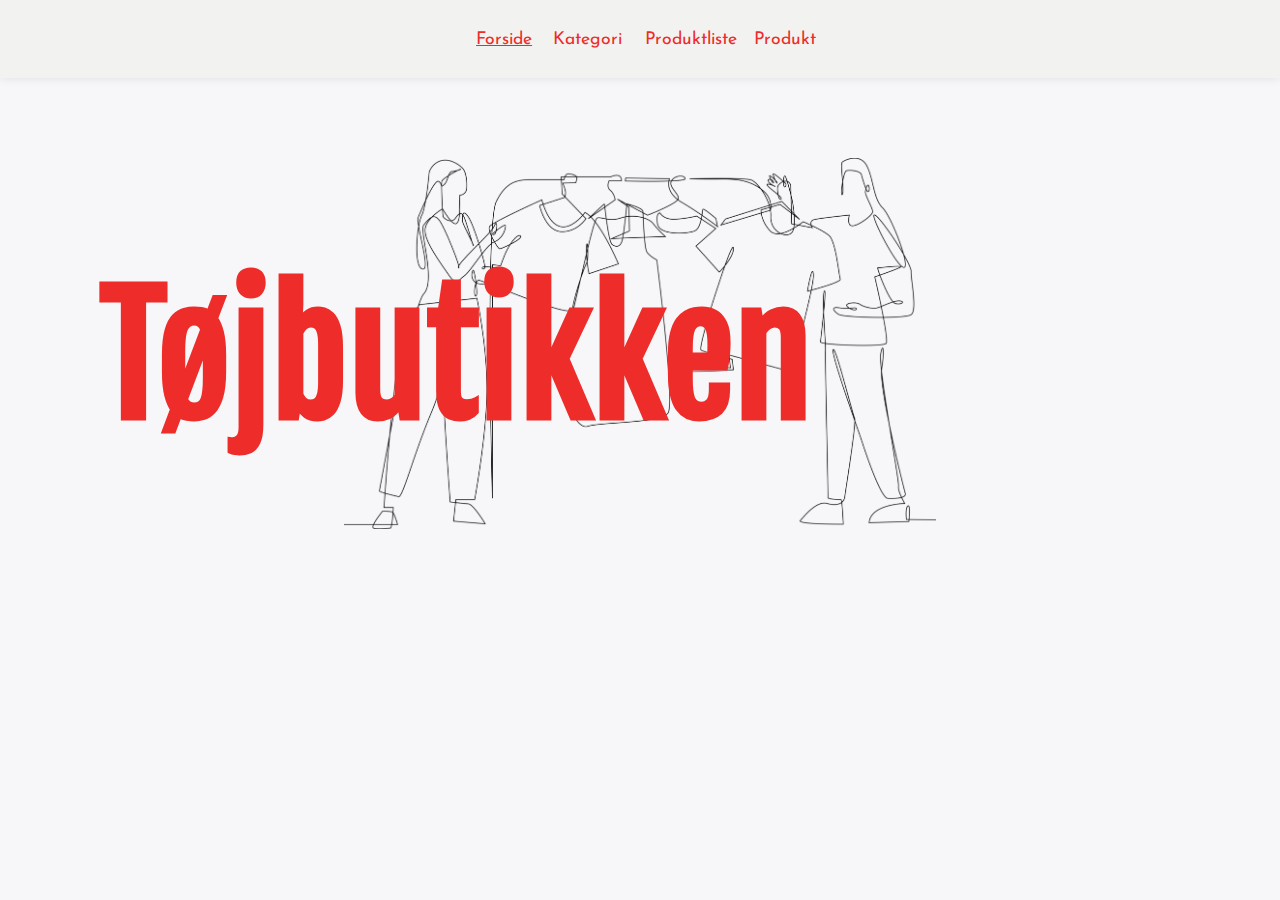
<file: index.html>
<!DOCTYPE html>
<html lang="da">

<head>
    <meta charset="UTF-8">
    <meta name="viewport" content="width=device-width, initial-scale=1.0">
    <meta name="robots" content="noindex">

    <link rel="preconnect" href="https://fonts.googleapis.com">
    <link rel="preconnect" href="https://fonts.gstatic.com" crossorigin>
    <link
        href="https://fonts.googleapis.com/css2?family=Fjalla+One&family=Josefin+Sans:ital,wght@0,100..700;1,100..700&family=Karma:wght@300;400;500;600;700&display=swap"
        rel="stylesheet">
    <title>Forside</title>
    <link rel="stylesheet" href="style.css">

</head>

<body>
    <header>
        <nav>
            <ul class="menu">
                <li><a class="active" href="index.html">Forside</a></li>
                <li><a href="kategori.html">Kategori</a></li>
                <li><a href="produktliste.html">Produktliste</a></li>
                <li><a href="produkt.html">Produkt</a></li>

            </ul>
        </nav>

    </header>
    <main>
        <h1>Tøjbutikken</h1>
        <img class="stativ" src="forside.png" alt="tøjstativ">
    </main>
    <footer></footer>
</body>

</html>
</file>
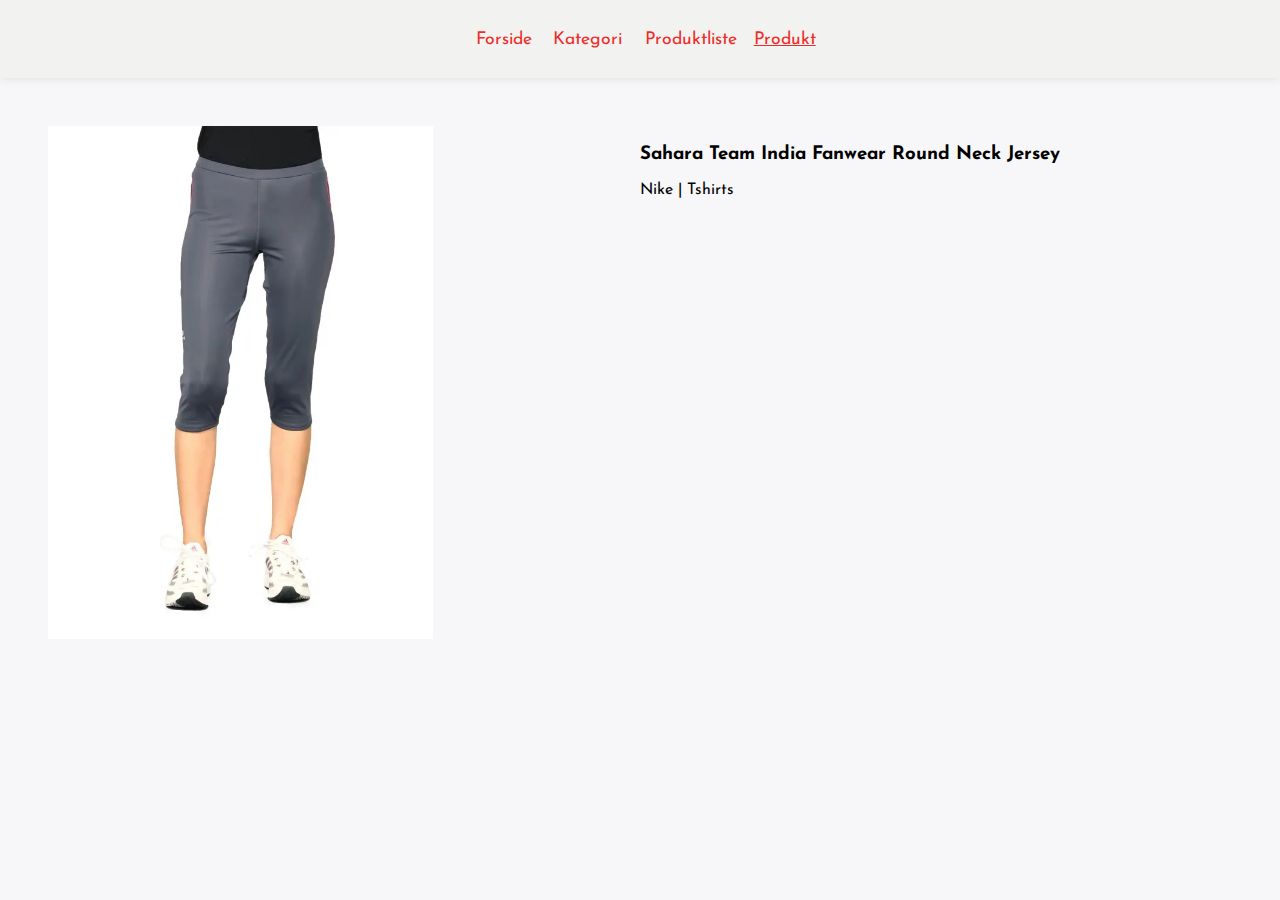
<file: produkt.html>
<!DOCTYPE html>
<html lang="da">

<head>
    <meta charset="UTF-8">
    <meta name="viewport" content="width=device-width, initial-scale=1.0">
    <meta name="robots" content="noindex">

    <link rel="preconnect" href="https://fonts.googleapis.com">
    <link rel="preconnect" href="https://fonts.gstatic.com" crossorigin>
    <link
        href="https://fonts.googleapis.com/css2?family=Fjalla+One&family=Josefin+Sans:ital,wght@0,100..700;1,100..700&family=Karma:wght@300;400;500;600;700&display=swap"
        rel="stylesheet">
    <title>Produkt</title>
    <link rel="stylesheet" href="style.css">

</head>

<body>
    <header>
        <nav>
            <ul class="menu">
                <li><a href="index.html">Forside</a></li>
                <li><a href="kategori.html">Kategori</a></li>
                <li><a href="produktliste.html">Produktliste</a></li>
                <li><a class="active" href="produkt.html">Produkt</a></li>

            </ul>
        </nav>

    </header>
    <main>
        <div class="produkt_container">
            <img class="prdukt_billede" src="bukser.webp" alt="bukser">
            <div>
                <h3>Sahara Team India Fanwear Round Neck Jersey</h3>
                <p>Nike | Tshirts</p>
            </div>
        </div>

    </main>
    <footer></footer>
</body>

</html>
</file>
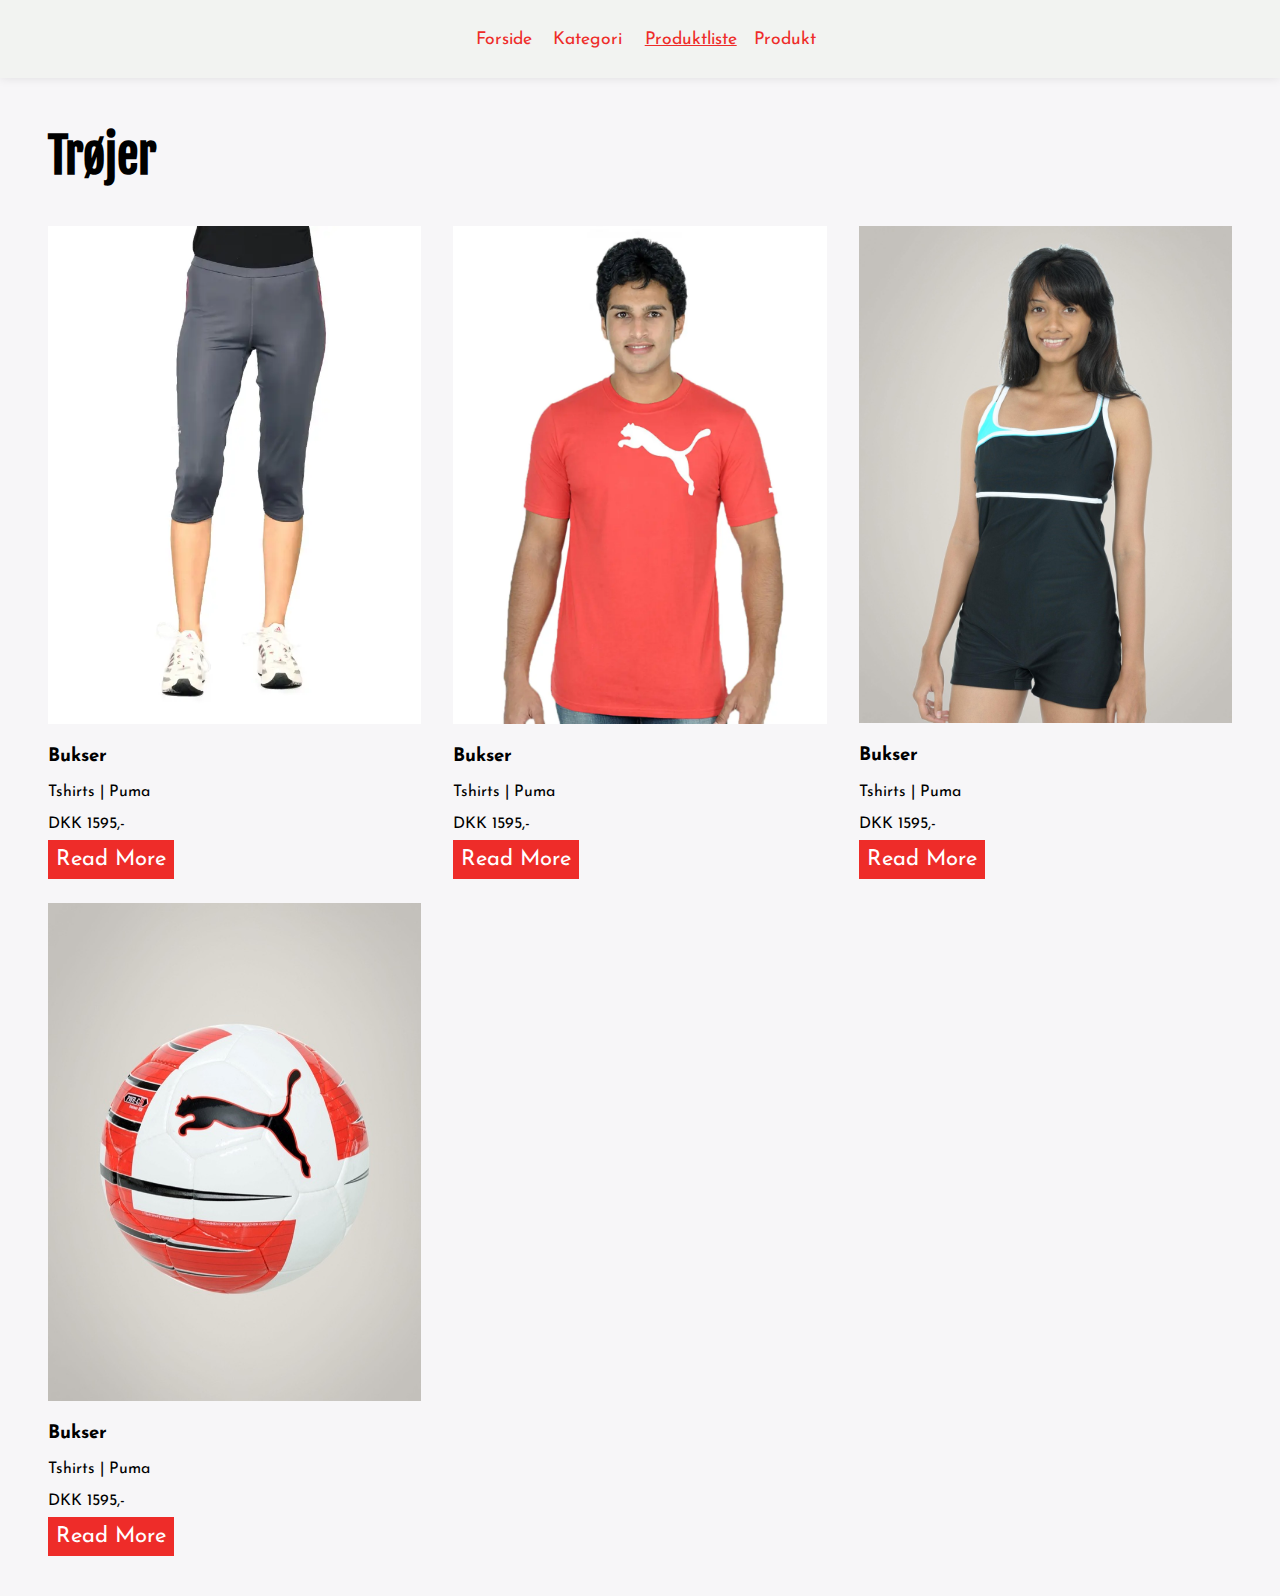
<file: produktliste.html>
<!DOCTYPE html>
<html lang="da">

<head>
    <meta charset="UTF-8">
    <meta name="viewport" content="width=device-width, initial-scale=1.0">
    <meta name="robots" content="noindex">

    <link rel="preconnect" href="https://fonts.googleapis.com">
    <link rel="preconnect" href="https://fonts.gstatic.com" crossorigin>
    <link
        href="https://fonts.googleapis.com/css2?family=Fjalla+One&family=Josefin+Sans:ital,wght@0,100..700;1,100..700&family=Karma:wght@300;400;500;600;700&display=swap"
        rel="stylesheet">
    <title>Produktliste</title>
    <link rel="stylesheet" href="style.css">

</head>

<body>
    <header>
        <nav>
            <ul class="menu">
                <li><a href="index.html">Forside</a></li>
                <li><a href="kategori.html">Kategori</a></li>
                <li><a class="active" href="produktliste.html">Produktliste</a></li>
                <li><a href="produkt.html">Produkt</a></li>
            </ul>
        </nav>

    </header>
    <main>
        <h2>Trøjer</h2>
        <div class="produktliste_container">
            <article class="varer">
                <img src="bukser.webp" alt="bukser">
                <h3>Bukser</h3>
                <p class="subtle">Tshirts | Puma</p>
                <p class="price">DKK 1595,-</p>
                <a href="produkt.html">Read More</a>
            </article>
            <article class="on_sale">
                <img src="tshirt.webp" alt="t-shirt">
                <h3>Bukser</h3>
                <p class="subtle">Tshirts | Puma</p>
                <p class="price">DKK 1595,-</p>
                <a href="produkt.html">Read More</a>
            </article>
            <article class="sold_out">
                <img src="body.jpg" alt="body">
                <h3>Bukser</h3>
                <p class="subtle">Tshirts | Puma</p>
                <p class="price">DKK 1595,-</p>
                <a href="produkt.html">Read More</a>
            </article>
            <article class="sold_and_sale">
                <img src="bold.jpg" alt="bold">
                <h3>Bukser</h3>
                <p class="subtle">Tshirts | Puma</p>
                <p class="price">DKK 1595,-</p>
                <a href="produkt.html">Read More</a>
            </article>
        </div>
    </main>
    <footer></footer>
</body>

</html>
</file>
<file: style.css>
/****** Menu ******/

header {
  display: flex;
  justify-content: center; /* Change to center */
  align-items: center;
  padding: 30px;
  background-color: #f2f3f1;
  box-shadow: 0 0 10px rgba(0, 0, 0, 0.1);
  position: sticky;
}

nav {
  display: flex;
  justify-content: center; /* Center the content */
  align-items: center;
  width: 100%; /* Ensure it takes full width */
}

.menu {
  display: flex;
  justify-content: center; /* Center items within the menu */
  list-style: none;
  margin: 0;
  padding: 0;
  width: 100%; /* Ensure it takes full width */
}

.menu li {
  margin-right: 20px;
}

.menu li:last-child {
  margin-right: 0;
}

.menu a {
  padding: 10%;
  color: #ee2c29;
  text-decoration: none;
  transition: 0.3s;
  text-align: center;
  font-size: 110%;
  font-family: "Josefin Sans", sans-serif;
}

/* understregning for når man har musen over linket */
.menu a:hover {
  text-decoration: underline;
}

/* Permanent understregning for det aktive link */
.menu a.active {
  text-decoration: underline;
}

/*** menu slut ***/
body {
  margin: 0rem;
  background-color: #f7f6f8;
  box-sizing: border-box;
  padding: 0;
}
img {
  max-width: 100%;
}

main {
  margin: 3rem;
  text-wrap: pretty;
}

/* FORSIDE */

h1 {
  font-family: "Fjalla One", sans-serif;
  font-size: 10rem;
  color: #ee2c29;
  position: absolute;
  left: 100px;
  top: 150px;
}

.stativ {
  width: 50%;
  display: block;
  margin: auto;
  padding-top: 2rem;
}

/* KATEGORI */

h2 {
  font-family: "Fjalla One", sans-serif;
  font-size: 3rem;
}

a {
  color: black;
  text-decoration: none;
  font-family: "Josefin Sans", sans-serif;
  font-size: 22px;
}

h3,
p {
  font-family: "Josefin Sans", sans-serif;
}

.kategoriliste {
  display: grid;
  gap: 2rem;
  grid-template-columns: 1fr 1fr 1fr;
}

.kategoriliste a {
  background-color: #ee2c29;
  text-align: center;
  color: white;
  padding: 2rem;
}

.produktliste_container {
  display: grid;
  grid-template-columns: 1fr 1fr 1fr;
  gap: 2rem;
}

.produktliste_container a {
  background-color: #ee2c29;
  color: white;
  padding: 0.5rem;
}

.produkt_container {
  display: grid;
  grid-template-columns: 1fr 1fr;
}

.prdukt_billede {
  width: 65%;
}
</file>
